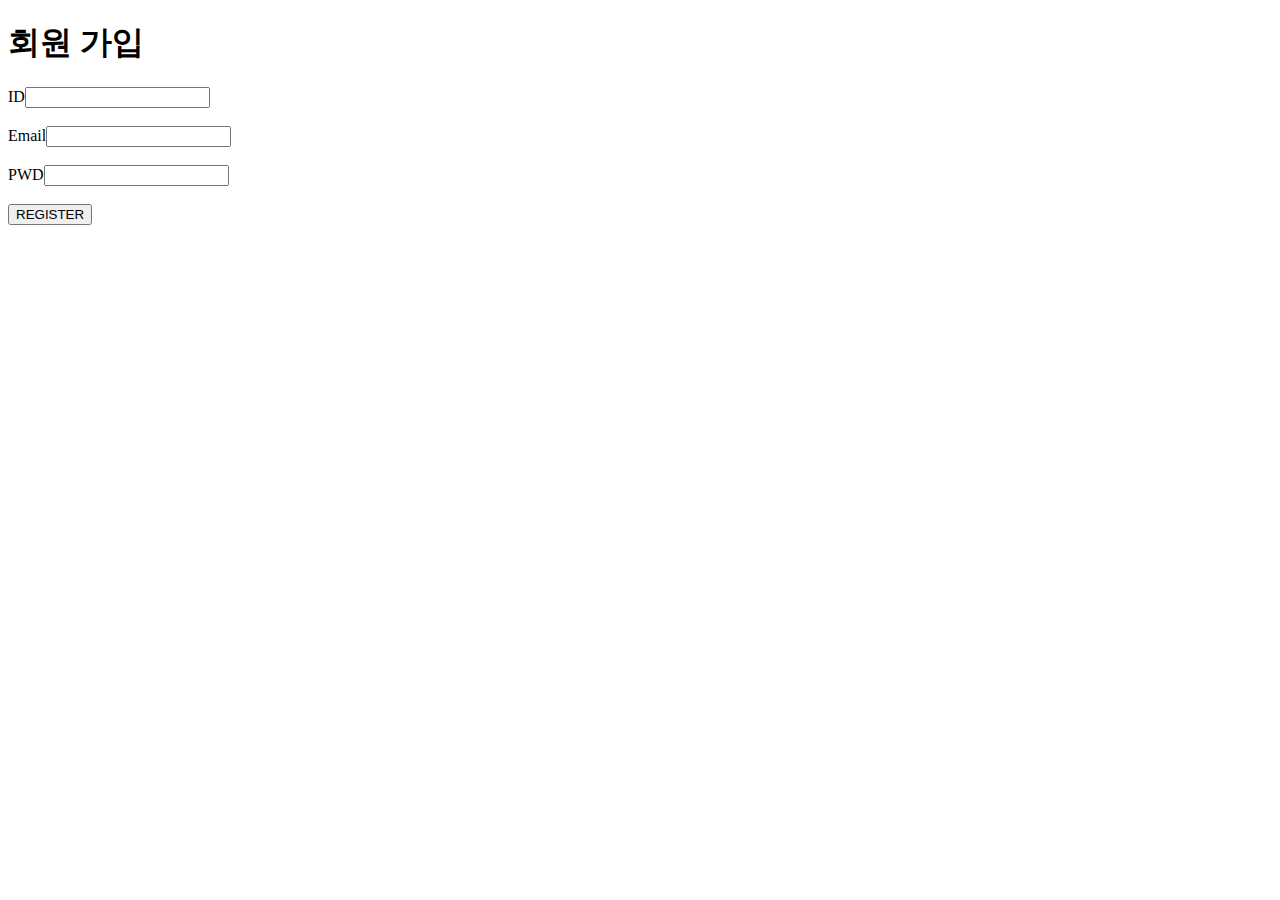
<file: web/view/j02.html>
<!DOCTYPE html>
<html>
<head>
<meta charset="UTF-8">
<title>Insert title here</title>
<style></style>
<script>
function checkID(){
//영어로 시작하고 6자리 이상	
//영문과 숫자가 반드시 입력
	var id = document.querySelector('#id');
	var sid = document.querySelector('#sid');
	if(id.value.length>=6){
		//^시작. 시작은 무조건 알파벳이어야한다. 그 뒤에는 영어와 숫자로 이루어져야한다.
		//+는 박복적으로 사용할 수 있다.
		var exp = /^[a-zA-Z][a-zA-Z0-9]+/;
		if(!exp.test(id.value)){
			sid.innerHTML = '영어와 숫자입력';
			id.focus();
			return;
		}else{
			sid.innerHTML = '사용가능';
			return;
		}
		
	}else{
		sid.innerHTML = '6자리 이상입니다.';
		id.focus();
		return;
	}
	

	
};
function checkPWD(){
	
	//영어로 시작하고 8자리 이상	
	//숫자와 특수문자가 반드시 포함
		var pwd = document.querySelector('#pwd');
		var spwd = document.querySelector('#spwd');
		if(pwd.value.length>=8){
			//^시작. 시작은 무조건 알파벳이어야한다. 그 뒤에는 영어와 숫자로 이루어져야한다.
			//+는 박복적으로 사용할 수 있다.
			//소문자 있니? (?=.*[a-z]) ^는 NOT
			//시작이 없으므로 아무거나 들어와도 됨.
			//주의사항. 영어소문자1개이상, 대문자 1개이상, 숫자1개이상, 특수문자 1개이상.
			var exp = /(?=.*[a-z])(?=.*[A-Z])(?=.*[0-9])(?=.*[^a-zA-Z0-9])/;
			if(!exp.test(pwd.value)){
				spwd.innerHTML = '영어,숫자,특수문자 조합으로 입력';
				pwd.focus();
				return;
			}else{
				spwd.innerHTML = '사용가능';
				return;
			}
			
		}else{
			spwd.innerHTML = '8자리 이상입니다.';
			pwd.focus();
			return;
		}
	
};
function checkMail(){
	
	//영어로 시작하고 6자리 이상	
	//영문과 숫자가 반드시 입력
		var mail = document.querySelector('#mail');
		var smail = document.querySelector('#smail');
		if(id.value.length>=6){
			//^시작. 시작은 무조건 알파벳이어야한다. 그 뒤에는 영어와 숫자로 이루어져야한다.
			//+는 박복적으로 사용할 수 있다.
			var exp = /\w*@\w*.[a-zA-z]$/;
			if(!exp.test(mail.value)){
				smail.innerHTML = '영어와 숫자입력';
				mail.focus();
				return;
			}else{
				smail.innerHTML = '사용가능';
				return;
			}
			
		}else{
			smail.innerHTML = '6자리 이상입니다.';
			mail.focus();
			return;
		}
	
}
function register(){
	
};

</script>
</head>
<body>
<h1>회원 가입</h1>
<form>
ID<input type="text" name="id" id="id" onblur="checkID();"><br>
<span id="sid"></span><br>
Email<input type="text" name="mail" id="mail"><br>
<span id="smail"></span><br>
PWD<input type="text" name="pwd" id="pwd" onblur="checkMail();"><br>
<span id="spwd"></span><br>
<input type="button" value="REGISTER" onclick="register();"><br>
</form>
</body>
</html>
</file>
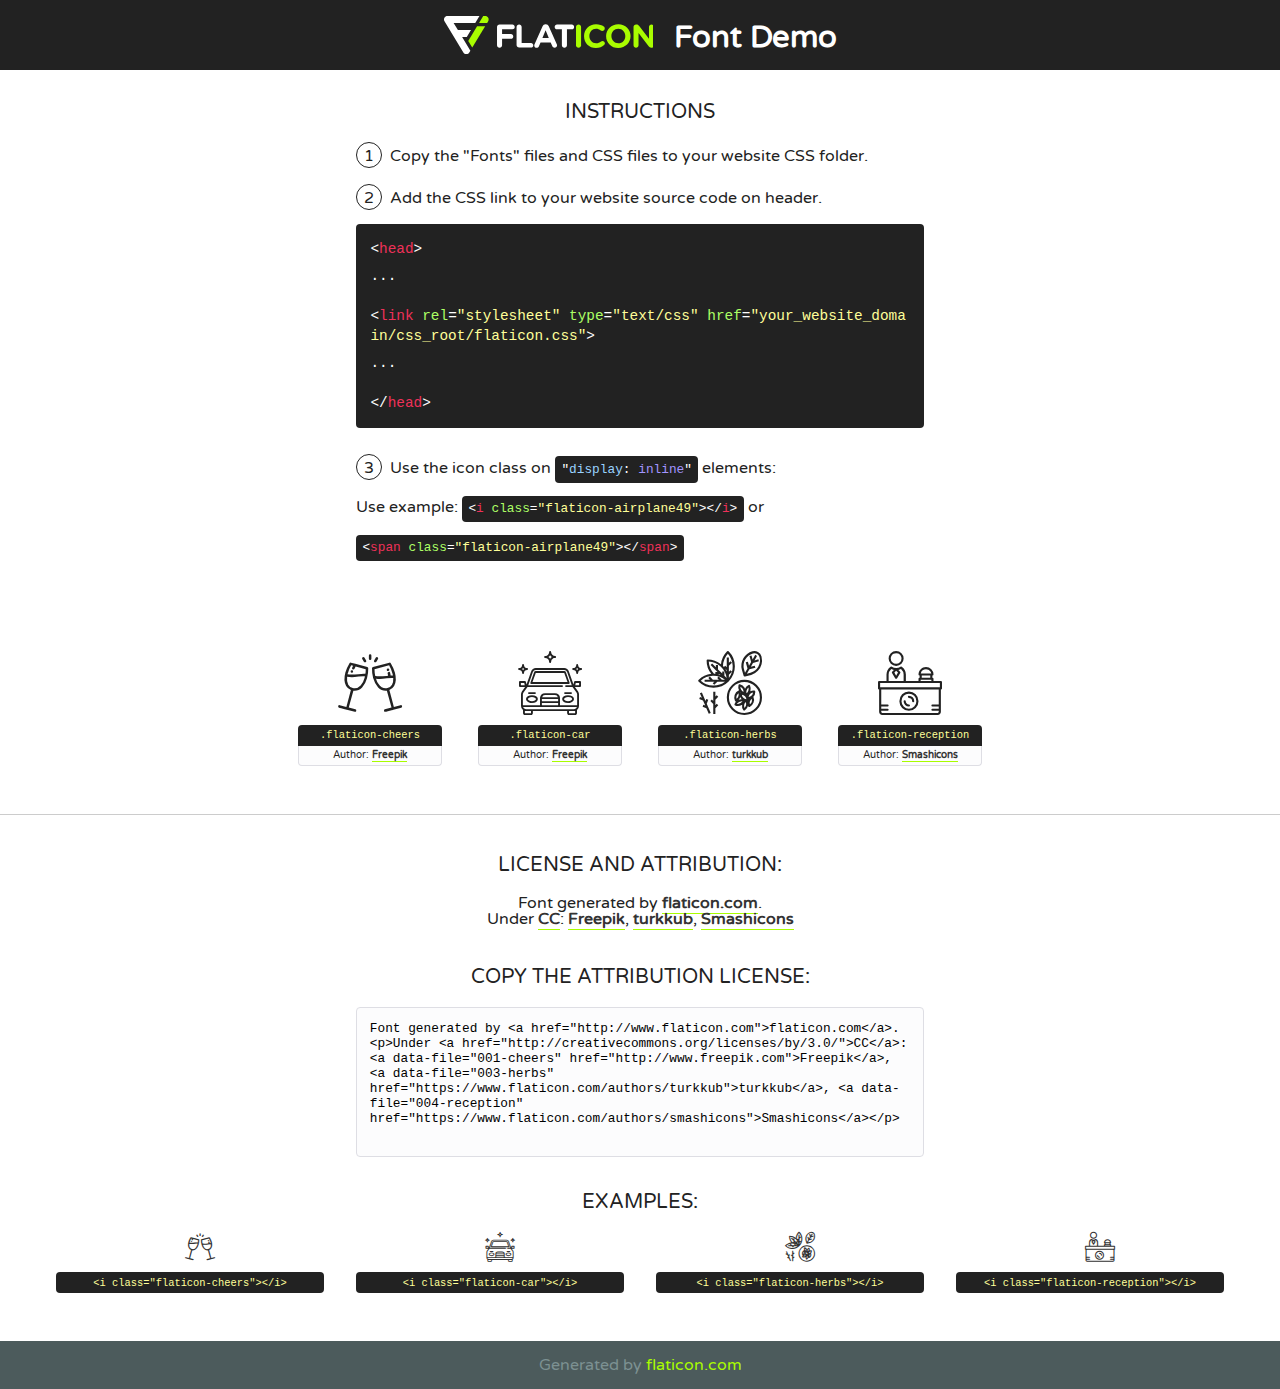
<file: web/fonts_luxury/flaticon/font/flaticon.html>
<!DOCTYPE html>
<!--
  Flaticon icon font: Flaticon
  Creation date: 07/01/2018 05:23
-->
<html>
<!DOCTYPE html>
<html>

<head>
    <title>Flaticon WebFont</title>
    <link href="http://fonts.googleapis.com/css?family=Varela+Round" rel="stylesheet" type="text/css" />
    <link rel="stylesheet" type="text/css" href="flaticon.css">
    <meta charset="UTF-8">
    <style>
    html, body, div, span, applet, object, iframe,
    h1, h2, h3, h4, h5, h6, p, blockquote, pre,
    a, abbr, acronym, address, big, cite, code,
    del, dfn, em, img, ins, kbd, q, s, samp,
    small, strike, strong, sub, sup, tt, var,
    b, u, i, center,
    dl, dt, dd, ol, ul, li,
    fieldset, form, label, legend,
    table, caption, tbody, tfoot, thead, tr, th, td,
    article, aside, canvas, details, embed, 
    figure, figcaption, footer, header, hgroup, 
    menu, nav, output, ruby, section, summary,
    time, mark, audio, video {
        margin: 0;
        padding: 0;
        border: 0;
        font-size: 100%;
        font: inherit;
        vertical-align: baseline;
    }
    /* HTML5 display-role reset for older browsers */
    article, aside, details, figcaption, figure, 
    footer, header, hgroup, menu, nav, section {
        display: block;
    }
    body {
        line-height: 1;
    }
    ol, ul {
        list-style: none;
    }
    blockquote, q {
        quotes: none;
    }
    blockquote:before, blockquote:after,
    q:before, q:after {
        content: '';
        content: none;
    }
    table {
        border-collapse: collapse;
        border-spacing: 0;
    }
    body {
        font-family: 'Varela Round', Helvetica, Arial, sans-serif;
        font-size: 16px;
        color: #222;
    }
    a {
        color: #333;
        border-bottom: 1px solid #a9fd00;
        font-weight: bold;
        text-decoration: none;
    }
    * {
        -moz-box-sizing: border-box;
        -webkit-box-sizing: border-box;
        box-sizing: border-box;
        margin: 0;
        padding: 0;
    }
    [class^="flaticon-"]:before, [class*=" flaticon-"]:before, [class^="flaticon-"]:after, [class*=" flaticon-"]:after {
        font-family: Flaticon;
        font-size: 30px;
        font-style: normal;
        margin-left: 20px;
        color: #333;
    }
    .wrapper {
        max-width: 600px;
        margin: auto;
        padding: 0 1em;
    }
    .title {
        font-size: 1.25em;
        text-align: center;
        margin-bottom: 1em;
        text-transform: uppercase;
    }
    header {
        text-align: center;
        background-color: #222;
        color: #fff;
        padding: 1em;
    }
    header .logo {
        width: 210px;
        height: 38px;
        display: inline-block;
        vertical-align: middle;
        margin-right: 1em;
        border: none;
    }
    header strong {
        font-size: 1.95em;
        font-weight: bold;
        vertical-align: middle;
        margin-top: 5px;
        display: inline-block;
    }
    .demo {
        margin: 2em auto;
        line-height: 1.25em;
    }
    .demo ul li {
        margin-bottom: 1em;
    }
    .demo ul li .num {
        color: #222;
        border-radius: 20px;
        display: inline-block;
        width: 26px;
        padding: 3px;
        height: 26px;
        text-align: center;
        margin-right: 0.5em;
        border: 1px solid #222;
    }
    .demo ul li code {
        background-color: #222;
        border-radius: 4px;
        padding: 0.25em 0.5em;
        display: inline-block;
        color: #fff;
        font-family: Consolas,Monaco,Lucida Console,Liberation Mono,DejaVu Sans Mono,Bitstream Vera Sans Mono,Courier New, monospace;
        font-weight: lighter;
        margin-top: 1em;
        font-size: 0.8em;
        word-break: break-all;
    }
    .demo ul li code.big {
        padding: 1em;
        font-size: 0.9em;
    }
    .demo ul li code .red {
        color: #EF3159;
    }
    .demo ul li code .green {
        color: #ACFF65;
    }
    .demo ul li code .yellow {
        color: #FFFF99;
    }
    .demo ul li code .blue {
        color: #99D3FF;
    }
    .demo ul li code .purple {
        color: #A295FF;
    }
    .demo ul li code .dots {
        margin-top: 0.5em;
        display: block;
    }
    #glyphs {
        border-bottom: 1px solid #ccc;
        padding: 2em 0;
        text-align: center;
    }
    .glyph {
        display: inline-block;
        width: 9em;
        margin: 1em;
        text-align: center;
        vertical-align: top;
        background: #FFF;
    }
    .glyph .glyph-icon {
        padding: 10px;
        display: block;
        font-family:"Flaticon";
        font-size: 64px;
        line-height: 1;
    }
    .glyph .glyph-icon:before {
        font-size: 64px;
        color: #222;
        margin-left: 0;
    }
    .class-name {
        font-size: 0.65em;
        background-color: #222;
        color: #fff;
        border-radius: 4px 4px 0 0;
        padding: 0.5em;
        color: #FFFF99;
        font-family: Consolas,Monaco,Lucida Console,Liberation Mono,DejaVu Sans Mono,Bitstream Vera Sans Mono,Courier New, monospace;
    }
    .author-name {
        font-size: 0.6em;
        background-color: #fcfcfd;
        border: 1px solid #DEDEE4;
        border-top: 0;
        border-radius: 0 0 4px 4px;
        padding: 0.5em;
    }
    .class-name:last-child {
        font-size: 10px;
        color:#888;
    }
    .class-name:last-child a {
        font-size: 10px;
        color:#555;
    }
    .class-name:last-child a:hover {
        color:#a9fd00;
    }
    .glyph > input {
        display: block;
        width: 100px;
        margin: 5px auto;
        text-align: center;
        font-size: 12px;
        cursor: text;
    }
    .glyph > input.icon-input {
        font-family:"Flaticon";
        font-size: 16px;
        margin-bottom: 10px;
    }
    .attribution .title {
        margin-top: 2em;
    }
    .attribution textarea {
        background-color: #fcfcfd;
        padding: 1em;
        border: none;
        box-shadow: none;
        border: 1px solid #DEDEE4;
        border-radius: 4px;
        resize: none;
        width: 100%;
        height: 150px;
        font-size: 0.8em;
        font-family: Consolas,Monaco,Lucida Console,Liberation Mono,DejaVu Sans Mono,Bitstream Vera Sans Mono,Courier New, monospace;
        -webkit-appearance: none;
    }
    .iconsuse {
        margin: 2em auto;
        text-align: center;
        max-width: 1200px;
    }
    .iconsuse:after {
        content: '';
        display: table;
        clear: both;
    }
    .iconsuse .image {
        float: left;
        width: 25%;
        padding: 0 1em;
    }
    .iconsuse .image p {
        margin-bottom: 1em;
    }
    .iconsuse .image span {
        display: block;
        font-size: 0.65em;
        background-color: #222;
        color: #fff;
        border-radius: 4px;
        padding: 0.5em;
        color: #FFFF99;
        margin-top: 1em;
        font-family: Consolas,Monaco,Lucida Console,Liberation Mono,DejaVu Sans Mono,Bitstream Vera Sans Mono,Courier New, monospace;
    }
    #footer {
        text-align: center;
        background-color: #4C5B5C;
        color: #7c9192;
        padding: 1em;
    }
    #footer a {
        border: none;
        color: #a9fd00;
        font-weight: normal;
    }
    @media (max-width: 960px) {
        .iconsuse .image {
            width: 50%;
        }
    }
    @media (max-width: 560px) {
        .iconsuse .image {
            width: 100%;
        }
    }
    </style>
</head>

<body class="characters-off">

    <header>
        <a href="http://www.flaticon.com" target="_blank" class="logo">
            <svg version="1.1" xmlns="http://www.w3.org/2000/svg" xmlns:xlink="http://www.w3.org/1999/xlink" xmlns:a="http://ns.adobe.com/AdobeSVGViewerExtensions/3.0/" viewBox="0 0 560.875 102.036" enable-background="new 0 0 560.875 102.036" xml:space="preserve">
                <defs>
                </defs>
                <g>
                    <g class="letters">
                        <path fill="#ffffff" d="M141.596,29.675c0-3.777,2.985-6.767,6.764-6.767h34.438c3.426,0,6.15,2.728,6.15,6.15
                        c0,3.43-2.724,6.149-6.15,6.149h-27.674v13.091h23.719c3.429,0,6.151,2.724,6.151,6.15c0,3.43-2.723,6.149-6.151,6.149h-23.719
                        v17.574c0,3.773-2.986,6.761-6.764,6.761c-3.779,0-6.764-2.989-6.764-6.761V29.675z"></path>
                        <path fill="#ffffff" d="M193.844,29.149c0-3.781,2.985-6.767,6.764-6.767c3.776,0,6.763,2.985,6.763,6.767v42.957h25.039
                        c3.426,0,6.149,2.726,6.149,6.153c0,3.425-2.723,6.15-6.149,6.15h-31.802c-3.779,0-6.764-2.986-6.764-6.768V29.149z"></path>
                        <path fill="#ffffff" d="M241.891,75.71l21.438-48.407c1.492-3.341,4.215-5.357,7.906-5.357h0.792
                        c3.686,0,6.323,2.017,7.815,5.357l21.439,48.407c0.436,0.967,0.701,1.845,0.701,2.723c0,3.602-2.809,6.501-6.414,6.501
                        c-3.161,0-5.269-1.845-6.499-4.655l-4.132-9.661h-27.059l-4.301,10.102c-1.144,2.631-3.426,4.214-6.237,4.214
                        c-3.517,0-6.24-2.81-6.24-6.325C241.1,77.64,241.451,76.677,241.891,75.71z M279.932,58.666l-8.521-20.297l-8.526,20.297H279.932
                        z"></path>
                        <path fill="#ffffff" d="M314.864,35.387H301.86c-3.429,0-6.239-2.813-6.239-6.238c0-3.429,2.811-6.24,6.239-6.24h39.533
                        c3.426,0,6.237,2.811,6.237,6.24c0,3.425-2.811,6.238-6.237,6.238h-13.001v42.785c0,3.773-2.99,6.761-6.764,6.761
                        c-3.779,0-6.764-2.989-6.764-6.761V35.387z"></path>
                        <path fill="#A9FD00" d="M352.615,29.149c0-3.781,2.985-6.767,6.767-6.767c3.774,0,6.761,2.985,6.761,6.767v49.024
                        c0,3.773-2.987,6.761-6.761,6.761c-3.781,0-6.767-2.989-6.767-6.761V29.149z"></path>
                        <path fill="#A9FD00" d="M374.132,53.836v-0.179c0-17.481,13.178-31.801,32.065-31.801c9.22,0,15.459,2.458,20.557,6.238
                        c1.402,1.054,2.637,2.985,2.637,5.357c0,3.692-2.985,6.59-6.681,6.59c-1.845,0-3.071-0.702-4.044-1.319
                        c-3.776-2.813-7.729-4.393-12.562-4.393c-10.364,0-17.831,8.611-17.831,19.154v0.173c0,10.542,7.291,19.329,17.831,19.329
                        c5.715,0,9.492-1.756,13.359-4.834c1.049-0.874,2.458-1.491,4.039-1.491c3.429,0,6.325,2.813,6.325,6.236
                        c0,2.106-1.056,3.78-2.282,4.834c-5.539,4.834-12.036,7.733-21.878,7.733C387.572,85.464,374.132,71.493,374.132,53.836z"></path>
                        <path fill="#A9FD00" d="M433.009,53.836v-0.179c0-17.481,13.79-31.801,32.766-31.801c18.981,0,32.592,14.143,32.592,31.628v0.173
                        c0,17.483-13.785,31.807-32.769,31.807C446.625,85.464,433.009,71.32,433.009,53.836z M484.224,53.836v-0.179
                        c0-10.539-7.725-19.326-18.626-19.326c-10.893,0-18.449,8.611-18.449,19.154v0.173c0,10.542,7.73,19.329,18.626,19.329
                        C476.676,72.986,484.224,64.378,484.224,53.836z"></path>
                        <path fill="#A9FD00" d="M506.233,29.321c0-3.774,2.99-6.763,6.767-6.763h1.401c3.252,0,5.183,1.583,7.029,3.953l26.093,34.265
                        V29.059c0-3.692,2.99-6.677,6.681-6.677c3.683,0,6.671,2.985,6.671,6.677v48.934c0,3.78-2.987,6.765-6.764,6.765h-0.436
                        c-3.257,0-5.188-1.581-7.034-3.953l-27.056-35.492v32.944c0,3.687-2.985,6.676-6.678,6.676c-3.683,0-6.673-2.989-6.673-6.676
                        V29.321z"></path>
                    </g>
                    <g class="insignia">
                        <path fill="#ffffff" d="M48.372,56.137h12.517l11.156-18.537H37.186L25.688,18.539h57.825L94.668,0H9.271
                        C5.925,0,2.842,1.801,1.198,4.716c-1.644,2.907-1.593,6.482,0.134,9.343l50.38,83.501c1.678,2.781,4.689,4.476,7.938,4.476
                        c3.246,0,6.257-1.695,7.935-4.476l2.898-4.804L48.372,56.137z"></path>
                        <g class="i">
                            <path fill="#A9FD00" d="M93.575,18.539h0.031v0.004l21.652,0.004l2.705-4.488c1.727-2.861,1.778-6.436,0.133-9.343
                            C116.454,1.801,113.371,0,110.026,0h-5.294L93.575,18.539z"></path>
                            <polygon fill="#A9FD00" points="88.291,27.356 64.725,66.486 75.519,84.404 109.942,27.356"></polygon>
                        </g>
                    </g>
                </g>
            </svg>
        </a>
        <strong>Font Demo</strong>
    </header>


    <section class="demo wrapper">

        <p class="title">Instructions</p>

        <ul>
            <li>
                <span class="num">1</span>Copy the "Fonts" files and CSS files to your website CSS folder.
            </li>
            <li>
                <span class="num">2</span>Add the CSS link to your website source code on header.
                <code class="big">
                    &lt;<span class="red">head</span>&gt;
                    <br/><span class="dots">...</span>
                    <br/>&lt;<span class="red">link</span> <span class="green">rel</span>=<span class="yellow">"stylesheet"</span> <span class="green">type</span>=<span class="yellow">"text/css"</span> <span class="green">href</span>=<span class="yellow">"your_website_domain/css_root/flaticon.css"</span>&gt;
                    <br/><span class="dots">...</span>
                    <br/>&lt;/<span class="red">head</span>&gt;
                </code>
            </li>

            <li>
                <p>
                    <span class="num">3</span>Use the icon class on <code>"<span class="blue">display</span>:<span class="purple"> inline</span>"</code> elements:
                    <br />
                    Use example: <code>&lt;<span class="red">i</span> <span class="green">class</span>=<span class="yellow">&quot;flaticon-airplane49&quot;</span>&gt;&lt;/<span class="red">i</span>&gt;</code> or <code>&lt;<span class="red">span</span> <span class="green">class</span>=<span class="yellow">&quot;flaticon-airplane49&quot;</span>&gt;&lt;/<span class="red">span</span>&gt;</code>
            </li>
        </ul>

    </section>




   <section id="glyphs">          
    
      
        <div class="glyph"><div class="glyph-icon flaticon-cheers"></div>
            <div class="class-name">.flaticon-cheers</div>
            <div class="author-name">Author: <a data-file="001-cheers" href="http://www.freepik.com">Freepik</a> </div> 
        </div>        
        
        <div class="glyph"><div class="glyph-icon flaticon-car"></div>
            <div class="class-name">.flaticon-car</div>
            <div class="author-name">Author: <a data-file="002-car" href="http://www.freepik.com">Freepik</a> </div> 
        </div>        
        
        <div class="glyph"><div class="glyph-icon flaticon-herbs"></div>
            <div class="class-name">.flaticon-herbs</div>
            <div class="author-name">Author: <a data-file="003-herbs" href="https://www.flaticon.com/authors/turkkub">turkkub</a> </div> 
        </div>        
        
        <div class="glyph"><div class="glyph-icon flaticon-reception"></div>
            <div class="class-name">.flaticon-reception</div>
            <div class="author-name">Author: <a data-file="004-reception" href="https://www.flaticon.com/authors/smashicons">Smashicons</a> </div> 
        </div>        
        

    </section>



    <section class="attribution wrapper"   style="text-align:center;">

      <div class="title">License and attribution:</div><div class="attrDiv">Font generated by <a href="http://www.flaticon.com">flaticon.com</a>. <div><p>Under <a href="http://creativecommons.org/licenses/by/3.0/">CC</a>: <a data-file="001-cheers" href="http://www.freepik.com">Freepik</a>, <a data-file="003-herbs" href="https://www.flaticon.com/authors/turkkub">turkkub</a>, <a data-file="004-reception" href="https://www.flaticon.com/authors/smashicons">Smashicons</a></p>  </div>
      </div>
      <div class="title">Copy the Attribution License:</div>

    <textarea onclick="this.focus();this.select();">Font generated by &lt;a href=&quot;http://www.flaticon.com&quot;&gt;flaticon.com&lt;/a&gt;. <p>Under <a href="http://creativecommons.org/licenses/by/3.0/">CC</a>: <a data-file="001-cheers" href="http://www.freepik.com">Freepik</a>, <a data-file="003-herbs" href="https://www.flaticon.com/authors/turkkub">turkkub</a>, <a data-file="004-reception" href="https://www.flaticon.com/authors/smashicons">Smashicons</a></p>  
     </textarea>

    </section>

    <section class="iconsuse">

          <div class="title">Examples:</div>            
             
            <div class="image">
                <p>
                    <i class="glyph-icon flaticon-cheers"></i> 
                    <span>&lt;i class=&quot;flaticon-cheers&quot;&gt;&lt;/i&gt;</span>
                </p>
            </div>
            
            <div class="image">
                <p>
                    <i class="glyph-icon flaticon-car"></i> 
                    <span>&lt;i class=&quot;flaticon-car&quot;&gt;&lt;/i&gt;</span>
                </p>
            </div>
            
            <div class="image">
                <p>
                    <i class="glyph-icon flaticon-herbs"></i> 
                    <span>&lt;i class=&quot;flaticon-herbs&quot;&gt;&lt;/i&gt;</span>
                </p>
            </div>
            
            <div class="image">
                <p>
                    <i class="glyph-icon flaticon-reception"></i> 
                    <span>&lt;i class=&quot;flaticon-reception&quot;&gt;&lt;/i&gt;</span>
                </p>
            </div>
                       
        </div>
                            
    </section>

<div id="footer">
    <div>Generated by <a href="http://www.flaticon.com">flaticon.com</a>
    </div>
</div>



</body>
</html>
</file>
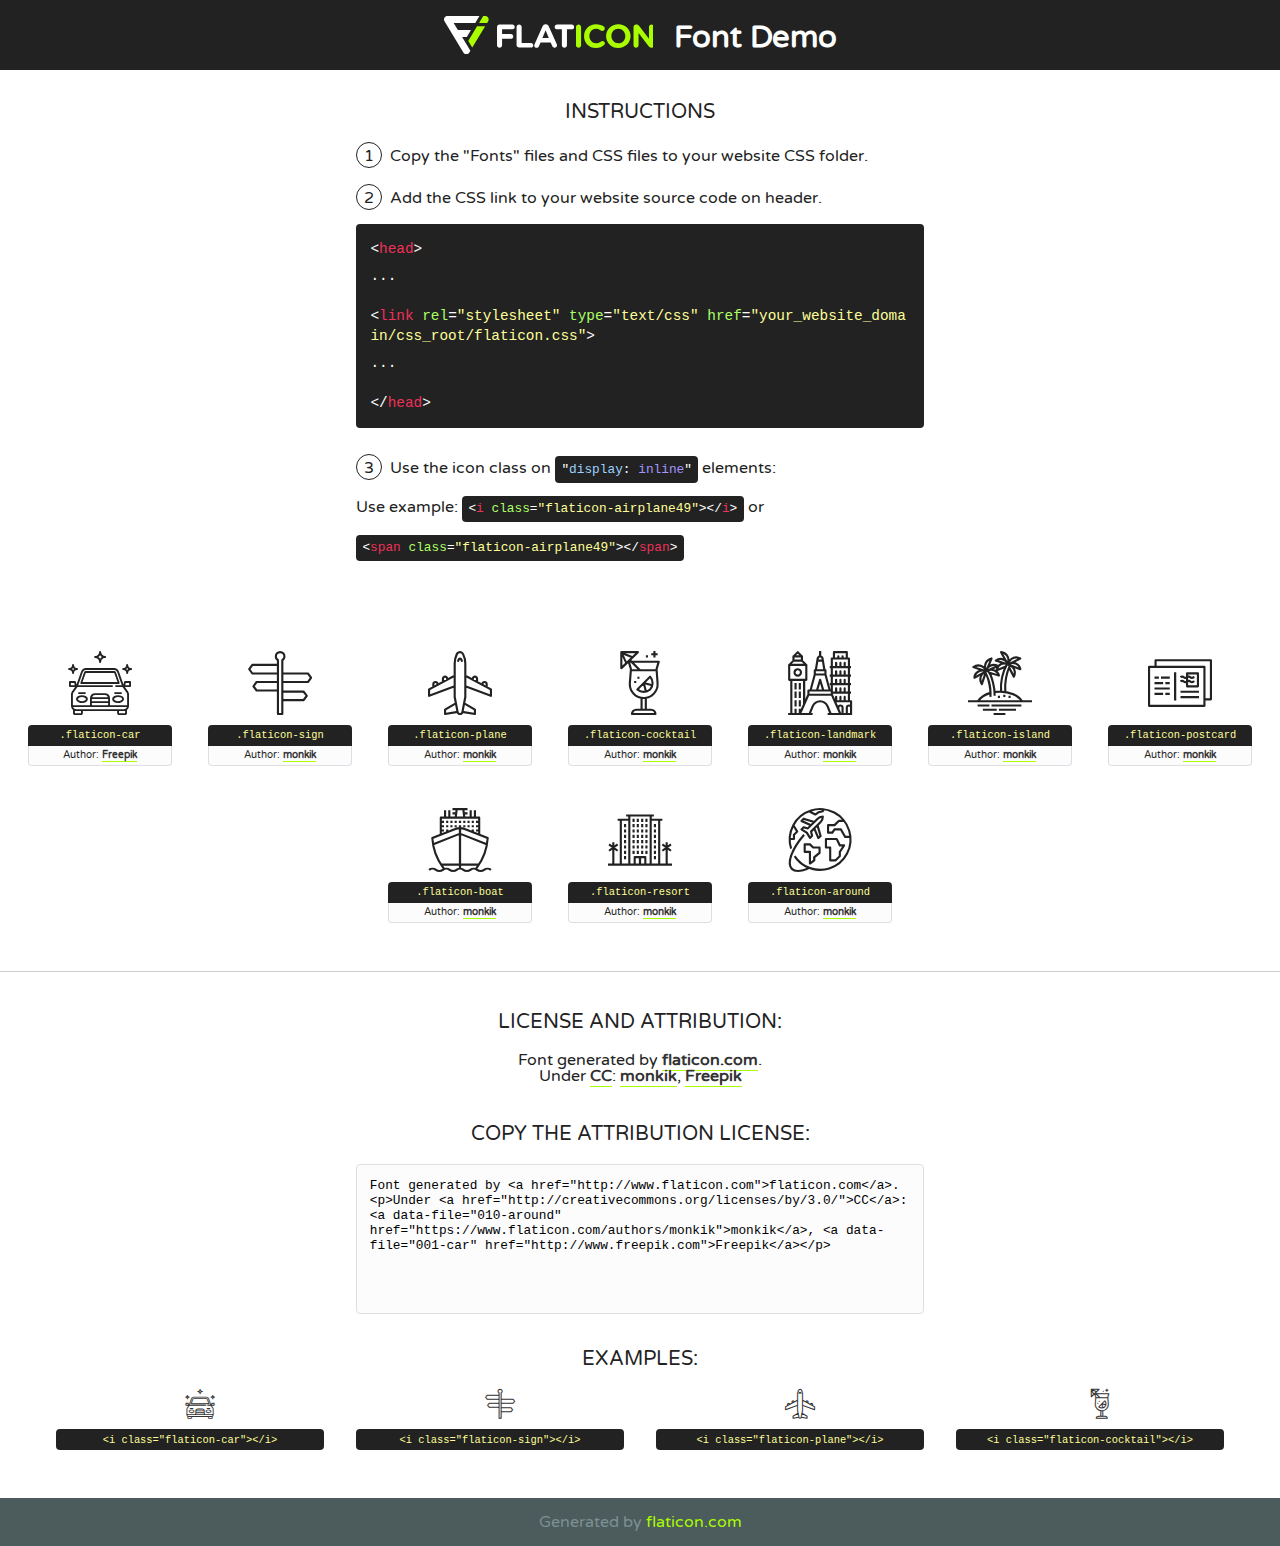
<file: web/fonts_store/flaticon/font/flaticon.html>
<!DOCTYPE html>
<!--
  Flaticon icon font: Flaticon
  Creation date: 19/02/2018 02:22
-->
<html>
<!DOCTYPE html>
<html>

<head>
    <title>Flaticon WebFont</title>
    <link href="http://fonts.googleapis.com/css?family=Varela+Round" rel="stylesheet" type="text/css" />
    <link rel="stylesheet" type="text/css" href="flaticon.css">
    <meta charset="UTF-8">
    <style>
    html, body, div, span, applet, object, iframe,
    h1, h2, h3, h4, h5, h6, p, blockquote, pre,
    a, abbr, acronym, address, big, cite, code,
    del, dfn, em, img, ins, kbd, q, s, samp,
    small, strike, strong, sub, sup, tt, var,
    b, u, i, center,
    dl, dt, dd, ol, ul, li,
    fieldset, form, label, legend,
    table, caption, tbody, tfoot, thead, tr, th, td,
    article, aside, canvas, details, embed, 
    figure, figcaption, footer, header, hgroup, 
    menu, nav, output, ruby, section, summary,
    time, mark, audio, video {
        margin: 0;
        padding: 0;
        border: 0;
        font-size: 100%;
        font: inherit;
        vertical-align: baseline;
    }
    /* HTML5 display-role reset for older browsers */
    article, aside, details, figcaption, figure, 
    footer, header, hgroup, menu, nav, section {
        display: block;
    }
    body {
        line-height: 1;
    }
    ol, ul {
        list-style: none;
    }
    blockquote, q {
        quotes: none;
    }
    blockquote:before, blockquote:after,
    q:before, q:after {
        content: '';
        content: none;
    }
    table {
        border-collapse: collapse;
        border-spacing: 0;
    }
    body {
        font-family: 'Varela Round', Helvetica, Arial, sans-serif;
        font-size: 16px;
        color: #222;
    }
    a {
        color: #333;
        border-bottom: 1px solid #a9fd00;
        font-weight: bold;
        text-decoration: none;
    }
    * {
        -moz-box-sizing: border-box;
        -webkit-box-sizing: border-box;
        box-sizing: border-box;
        margin: 0;
        padding: 0;
    }
    [class^="flaticon-"]:before, [class*=" flaticon-"]:before, [class^="flaticon-"]:after, [class*=" flaticon-"]:after {
        font-family: Flaticon;
        font-size: 30px;
        font-style: normal;
        margin-left: 20px;
        color: #333;
    }
    .wrapper {
        max-width: 600px;
        margin: auto;
        padding: 0 1em;
    }
    .title {
        font-size: 1.25em;
        text-align: center;
        margin-bottom: 1em;
        text-transform: uppercase;
    }
    header {
        text-align: center;
        background-color: #222;
        color: #fff;
        padding: 1em;
    }
    header .logo {
        width: 210px;
        height: 38px;
        display: inline-block;
        vertical-align: middle;
        margin-right: 1em;
        border: none;
    }
    header strong {
        font-size: 1.95em;
        font-weight: bold;
        vertical-align: middle;
        margin-top: 5px;
        display: inline-block;
    }
    .demo {
        margin: 2em auto;
        line-height: 1.25em;
    }
    .demo ul li {
        margin-bottom: 1em;
    }
    .demo ul li .num {
        color: #222;
        border-radius: 20px;
        display: inline-block;
        width: 26px;
        padding: 3px;
        height: 26px;
        text-align: center;
        margin-right: 0.5em;
        border: 1px solid #222;
    }
    .demo ul li code {
        background-color: #222;
        border-radius: 4px;
        padding: 0.25em 0.5em;
        display: inline-block;
        color: #fff;
        font-family: Consolas,Monaco,Lucida Console,Liberation Mono,DejaVu Sans Mono,Bitstream Vera Sans Mono,Courier New, monospace;
        font-weight: lighter;
        margin-top: 1em;
        font-size: 0.8em;
        word-break: break-all;
    }
    .demo ul li code.big {
        padding: 1em;
        font-size: 0.9em;
    }
    .demo ul li code .red {
        color: #EF3159;
    }
    .demo ul li code .green {
        color: #ACFF65;
    }
    .demo ul li code .yellow {
        color: #FFFF99;
    }
    .demo ul li code .blue {
        color: #99D3FF;
    }
    .demo ul li code .purple {
        color: #A295FF;
    }
    .demo ul li code .dots {
        margin-top: 0.5em;
        display: block;
    }
    #glyphs {
        border-bottom: 1px solid #ccc;
        padding: 2em 0;
        text-align: center;
    }
    .glyph {
        display: inline-block;
        width: 9em;
        margin: 1em;
        text-align: center;
        vertical-align: top;
        background: #FFF;
    }
    .glyph .glyph-icon {
        padding: 10px;
        display: block;
        font-family:"Flaticon";
        font-size: 64px;
        line-height: 1;
    }
    .glyph .glyph-icon:before {
        font-size: 64px;
        color: #222;
        margin-left: 0;
    }
    .class-name {
        font-size: 0.65em;
        background-color: #222;
        color: #fff;
        border-radius: 4px 4px 0 0;
        padding: 0.5em;
        color: #FFFF99;
        font-family: Consolas,Monaco,Lucida Console,Liberation Mono,DejaVu Sans Mono,Bitstream Vera Sans Mono,Courier New, monospace;
    }
    .author-name {
        font-size: 0.6em;
        background-color: #fcfcfd;
        border: 1px solid #DEDEE4;
        border-top: 0;
        border-radius: 0 0 4px 4px;
        padding: 0.5em;
    }
    .class-name:last-child {
        font-size: 10px;
        color:#888;
    }
    .class-name:last-child a {
        font-size: 10px;
        color:#555;
    }
    .class-name:last-child a:hover {
        color:#a9fd00;
    }
    .glyph > input {
        display: block;
        width: 100px;
        margin: 5px auto;
        text-align: center;
        font-size: 12px;
        cursor: text;
    }
    .glyph > input.icon-input {
        font-family:"Flaticon";
        font-size: 16px;
        margin-bottom: 10px;
    }
    .attribution .title {
        margin-top: 2em;
    }
    .attribution textarea {
        background-color: #fcfcfd;
        padding: 1em;
        border: none;
        box-shadow: none;
        border: 1px solid #DEDEE4;
        border-radius: 4px;
        resize: none;
        width: 100%;
        height: 150px;
        font-size: 0.8em;
        font-family: Consolas,Monaco,Lucida Console,Liberation Mono,DejaVu Sans Mono,Bitstream Vera Sans Mono,Courier New, monospace;
        -webkit-appearance: none;
    }
    .iconsuse {
        margin: 2em auto;
        text-align: center;
        max-width: 1200px;
    }
    .iconsuse:after {
        content: '';
        display: table;
        clear: both;
    }
    .iconsuse .image {
        float: left;
        width: 25%;
        padding: 0 1em;
    }
    .iconsuse .image p {
        margin-bottom: 1em;
    }
    .iconsuse .image span {
        display: block;
        font-size: 0.65em;
        background-color: #222;
        color: #fff;
        border-radius: 4px;
        padding: 0.5em;
        color: #FFFF99;
        margin-top: 1em;
        font-family: Consolas,Monaco,Lucida Console,Liberation Mono,DejaVu Sans Mono,Bitstream Vera Sans Mono,Courier New, monospace;
    }
    #footer {
        text-align: center;
        background-color: #4C5B5C;
        color: #7c9192;
        padding: 1em;
    }
    #footer a {
        border: none;
        color: #a9fd00;
        font-weight: normal;
    }
    @media (max-width: 960px) {
        .iconsuse .image {
            width: 50%;
        }
    }
    @media (max-width: 560px) {
        .iconsuse .image {
            width: 100%;
        }
    }
    </style>
</head>

<body class="characters-off">

    <header>
        <a href="http://www.flaticon.com" target="_blank" class="logo">
            <svg version="1.1" xmlns="http://www.w3.org/2000/svg" xmlns:xlink="http://www.w3.org/1999/xlink" xmlns:a="http://ns.adobe.com/AdobeSVGViewerExtensions/3.0/" viewBox="0 0 560.875 102.036" enable-background="new 0 0 560.875 102.036" xml:space="preserve">
                <defs>
                </defs>
                <g>
                    <g class="letters">
                        <path fill="#ffffff" d="M141.596,29.675c0-3.777,2.985-6.767,6.764-6.767h34.438c3.426,0,6.15,2.728,6.15,6.15
                        c0,3.43-2.724,6.149-6.15,6.149h-27.674v13.091h23.719c3.429,0,6.151,2.724,6.151,6.15c0,3.43-2.723,6.149-6.151,6.149h-23.719
                        v17.574c0,3.773-2.986,6.761-6.764,6.761c-3.779,0-6.764-2.989-6.764-6.761V29.675z"></path>
                        <path fill="#ffffff" d="M193.844,29.149c0-3.781,2.985-6.767,6.764-6.767c3.776,0,6.763,2.985,6.763,6.767v42.957h25.039
                        c3.426,0,6.149,2.726,6.149,6.153c0,3.425-2.723,6.15-6.149,6.15h-31.802c-3.779,0-6.764-2.986-6.764-6.768V29.149z"></path>
                        <path fill="#ffffff" d="M241.891,75.71l21.438-48.407c1.492-3.341,4.215-5.357,7.906-5.357h0.792
                        c3.686,0,6.323,2.017,7.815,5.357l21.439,48.407c0.436,0.967,0.701,1.845,0.701,2.723c0,3.602-2.809,6.501-6.414,6.501
                        c-3.161,0-5.269-1.845-6.499-4.655l-4.132-9.661h-27.059l-4.301,10.102c-1.144,2.631-3.426,4.214-6.237,4.214
                        c-3.517,0-6.24-2.81-6.24-6.325C241.1,77.64,241.451,76.677,241.891,75.71z M279.932,58.666l-8.521-20.297l-8.526,20.297H279.932
                        z"></path>
                        <path fill="#ffffff" d="M314.864,35.387H301.86c-3.429,0-6.239-2.813-6.239-6.238c0-3.429,2.811-6.24,6.239-6.24h39.533
                        c3.426,0,6.237,2.811,6.237,6.24c0,3.425-2.811,6.238-6.237,6.238h-13.001v42.785c0,3.773-2.99,6.761-6.764,6.761
                        c-3.779,0-6.764-2.989-6.764-6.761V35.387z"></path>
                        <path fill="#A9FD00" d="M352.615,29.149c0-3.781,2.985-6.767,6.767-6.767c3.774,0,6.761,2.985,6.761,6.767v49.024
                        c0,3.773-2.987,6.761-6.761,6.761c-3.781,0-6.767-2.989-6.767-6.761V29.149z"></path>
                        <path fill="#A9FD00" d="M374.132,53.836v-0.179c0-17.481,13.178-31.801,32.065-31.801c9.22,0,15.459,2.458,20.557,6.238
                        c1.402,1.054,2.637,2.985,2.637,5.357c0,3.692-2.985,6.59-6.681,6.59c-1.845,0-3.071-0.702-4.044-1.319
                        c-3.776-2.813-7.729-4.393-12.562-4.393c-10.364,0-17.831,8.611-17.831,19.154v0.173c0,10.542,7.291,19.329,17.831,19.329
                        c5.715,0,9.492-1.756,13.359-4.834c1.049-0.874,2.458-1.491,4.039-1.491c3.429,0,6.325,2.813,6.325,6.236
                        c0,2.106-1.056,3.78-2.282,4.834c-5.539,4.834-12.036,7.733-21.878,7.733C387.572,85.464,374.132,71.493,374.132,53.836z"></path>
                        <path fill="#A9FD00" d="M433.009,53.836v-0.179c0-17.481,13.79-31.801,32.766-31.801c18.981,0,32.592,14.143,32.592,31.628v0.173
                        c0,17.483-13.785,31.807-32.769,31.807C446.625,85.464,433.009,71.32,433.009,53.836z M484.224,53.836v-0.179
                        c0-10.539-7.725-19.326-18.626-19.326c-10.893,0-18.449,8.611-18.449,19.154v0.173c0,10.542,7.73,19.329,18.626,19.329
                        C476.676,72.986,484.224,64.378,484.224,53.836z"></path>
                        <path fill="#A9FD00" d="M506.233,29.321c0-3.774,2.99-6.763,6.767-6.763h1.401c3.252,0,5.183,1.583,7.029,3.953l26.093,34.265
                        V29.059c0-3.692,2.99-6.677,6.681-6.677c3.683,0,6.671,2.985,6.671,6.677v48.934c0,3.78-2.987,6.765-6.764,6.765h-0.436
                        c-3.257,0-5.188-1.581-7.034-3.953l-27.056-35.492v32.944c0,3.687-2.985,6.676-6.678,6.676c-3.683,0-6.673-2.989-6.673-6.676
                        V29.321z"></path>
                    </g>
                    <g class="insignia">
                        <path fill="#ffffff" d="M48.372,56.137h12.517l11.156-18.537H37.186L25.688,18.539h57.825L94.668,0H9.271
                        C5.925,0,2.842,1.801,1.198,4.716c-1.644,2.907-1.593,6.482,0.134,9.343l50.38,83.501c1.678,2.781,4.689,4.476,7.938,4.476
                        c3.246,0,6.257-1.695,7.935-4.476l2.898-4.804L48.372,56.137z"></path>
                        <g class="i">
                            <path fill="#A9FD00" d="M93.575,18.539h0.031v0.004l21.652,0.004l2.705-4.488c1.727-2.861,1.778-6.436,0.133-9.343
                            C116.454,1.801,113.371,0,110.026,0h-5.294L93.575,18.539z"></path>
                            <polygon fill="#A9FD00" points="88.291,27.356 64.725,66.486 75.519,84.404 109.942,27.356"></polygon>
                        </g>
                    </g>
                </g>
            </svg>
        </a>
        <strong>Font Demo</strong>
    </header>


    <section class="demo wrapper">

        <p class="title">Instructions</p>

        <ul>
            <li>
                <span class="num">1</span>Copy the "Fonts" files and CSS files to your website CSS folder.
            </li>
            <li>
                <span class="num">2</span>Add the CSS link to your website source code on header.
                <code class="big">
                    &lt;<span class="red">head</span>&gt;
                    <br/><span class="dots">...</span>
                    <br/>&lt;<span class="red">link</span> <span class="green">rel</span>=<span class="yellow">"stylesheet"</span> <span class="green">type</span>=<span class="yellow">"text/css"</span> <span class="green">href</span>=<span class="yellow">"your_website_domain/css_root/flaticon.css"</span>&gt;
                    <br/><span class="dots">...</span>
                    <br/>&lt;/<span class="red">head</span>&gt;
                </code>
            </li>

            <li>
                <p>
                    <span class="num">3</span>Use the icon class on <code>"<span class="blue">display</span>:<span class="purple"> inline</span>"</code> elements:
                    <br />
                    Use example: <code>&lt;<span class="red">i</span> <span class="green">class</span>=<span class="yellow">&quot;flaticon-airplane49&quot;</span>&gt;&lt;/<span class="red">i</span>&gt;</code> or <code>&lt;<span class="red">span</span> <span class="green">class</span>=<span class="yellow">&quot;flaticon-airplane49&quot;</span>&gt;&lt;/<span class="red">span</span>&gt;</code>
            </li>
        </ul>

    </section>




   <section id="glyphs">          
    
      
        <div class="glyph"><div class="glyph-icon flaticon-car"></div>
            <div class="class-name">.flaticon-car</div>
            <div class="author-name">Author: <a data-file="001-car" href="http://www.freepik.com">Freepik</a> </div> 
        </div>        
        
        <div class="glyph"><div class="glyph-icon flaticon-sign"></div>
            <div class="class-name">.flaticon-sign</div>
            <div class="author-name">Author: <a data-file="002-sign" href="https://www.flaticon.com/authors/monkik">monkik</a> </div> 
        </div>        
        
        <div class="glyph"><div class="glyph-icon flaticon-plane"></div>
            <div class="class-name">.flaticon-plane</div>
            <div class="author-name">Author: <a data-file="003-plane" href="https://www.flaticon.com/authors/monkik">monkik</a> </div> 
        </div>        
        
        <div class="glyph"><div class="glyph-icon flaticon-cocktail"></div>
            <div class="class-name">.flaticon-cocktail</div>
            <div class="author-name">Author: <a data-file="004-cocktail" href="https://www.flaticon.com/authors/monkik">monkik</a> </div> 
        </div>        
        
        <div class="glyph"><div class="glyph-icon flaticon-landmark"></div>
            <div class="class-name">.flaticon-landmark</div>
            <div class="author-name">Author: <a data-file="005-landmark" href="https://www.flaticon.com/authors/monkik">monkik</a> </div> 
        </div>        
        
        <div class="glyph"><div class="glyph-icon flaticon-island"></div>
            <div class="class-name">.flaticon-island</div>
            <div class="author-name">Author: <a data-file="006-island" href="https://www.flaticon.com/authors/monkik">monkik</a> </div> 
        </div>        
        
        <div class="glyph"><div class="glyph-icon flaticon-postcard"></div>
            <div class="class-name">.flaticon-postcard</div>
            <div class="author-name">Author: <a data-file="007-postcard" href="https://www.flaticon.com/authors/monkik">monkik</a> </div> 
        </div>        
        
        <div class="glyph"><div class="glyph-icon flaticon-boat"></div>
            <div class="class-name">.flaticon-boat</div>
            <div class="author-name">Author: <a data-file="008-boat" href="https://www.flaticon.com/authors/monkik">monkik</a> </div> 
        </div>        
        
        <div class="glyph"><div class="glyph-icon flaticon-resort"></div>
            <div class="class-name">.flaticon-resort</div>
            <div class="author-name">Author: <a data-file="009-resort" href="https://www.flaticon.com/authors/monkik">monkik</a> </div> 
        </div>        
        
        <div class="glyph"><div class="glyph-icon flaticon-around"></div>
            <div class="class-name">.flaticon-around</div>
            <div class="author-name">Author: <a data-file="010-around" href="https://www.flaticon.com/authors/monkik">monkik</a> </div> 
        </div>        
        

    </section>



    <section class="attribution wrapper"   style="text-align:center;">

      <div class="title">License and attribution:</div><div class="attrDiv">Font generated by <a href="http://www.flaticon.com">flaticon.com</a>. <div><p>Under <a href="http://creativecommons.org/licenses/by/3.0/">CC</a>: <a data-file="010-around" href="https://www.flaticon.com/authors/monkik">monkik</a>, <a data-file="001-car" href="http://www.freepik.com">Freepik</a></p>  </div>
      </div>
      <div class="title">Copy the Attribution License:</div>

    <textarea onclick="this.focus();this.select();">Font generated by &lt;a href=&quot;http://www.flaticon.com&quot;&gt;flaticon.com&lt;/a&gt;. <p>Under <a href="http://creativecommons.org/licenses/by/3.0/">CC</a>: <a data-file="010-around" href="https://www.flaticon.com/authors/monkik">monkik</a>, <a data-file="001-car" href="http://www.freepik.com">Freepik</a></p>  
     </textarea>

    </section>

    <section class="iconsuse">

          <div class="title">Examples:</div>            
             
            <div class="image">
                <p>
                    <i class="glyph-icon flaticon-car"></i> 
                    <span>&lt;i class=&quot;flaticon-car&quot;&gt;&lt;/i&gt;</span>
                </p>
            </div>
            
            <div class="image">
                <p>
                    <i class="glyph-icon flaticon-sign"></i> 
                    <span>&lt;i class=&quot;flaticon-sign&quot;&gt;&lt;/i&gt;</span>
                </p>
            </div>
            
            <div class="image">
                <p>
                    <i class="glyph-icon flaticon-plane"></i> 
                    <span>&lt;i class=&quot;flaticon-plane&quot;&gt;&lt;/i&gt;</span>
                </p>
            </div>
            
            <div class="image">
                <p>
                    <i class="glyph-icon flaticon-cocktail"></i> 
                    <span>&lt;i class=&quot;flaticon-cocktail&quot;&gt;&lt;/i&gt;</span>
                </p>
            </div>
                       
        </div>
                            
    </section>

<div id="footer">
    <div>Generated by <a href="http://www.flaticon.com">flaticon.com</a>
    </div>
</div>



</body>
</html>
</file>
<file: web/fonts_luxury/flaticon/font/flaticon.css>
/*
  	Flaticon icon font: Flaticon
  	Creation date: 07/01/2018 05:23
  	*/

@font-face {
  font-family: "Flaticon";
  src: url("./Flaticon.eot");
  src: url("./Flaticon.eot?#iefix") format("embedded-opentype"),
       url("./Flaticon.woff") format("woff"),
       url("./Flaticon.ttf") format("truetype"),
       url("./Flaticon.svg#Flaticon") format("svg");
  font-weight: normal;
  font-style: normal;
}

@media screen and (-webkit-min-device-pixel-ratio:0) {
  @font-face {
    font-family: "Flaticon";
    src: url("./Flaticon.svg#Flaticon") format("svg");
  }
}

[class^="flaticon-"]:before, [class*=" flaticon-"]:before,
[class^="flaticon-"]:after, [class*=" flaticon-"]:after {   
  font-family: Flaticon;
        /*font-size: 20px;*/
font-style: normal;
/*margin-left: 20px;*/
}

.flaticon-cheers:before { content: "\f100"; }
.flaticon-car:before { content: "\f101"; }
.flaticon-herbs:before { content: "\f102"; }
.flaticon-reception:before { content: "\f103"; }
</file>
<file: web/fonts_store/flaticon/font/flaticon.css>
/*
  	Flaticon icon font: Flaticon
  	Creation date: 19/02/2018 02:22
  	*/

@font-face {
  font-family: "Flaticon";
  src: url("./Flaticon.eot");
  src: url("./Flaticon.eot?#iefix") format("embedded-opentype"),
       url("./Flaticon.woff") format("woff"),
       url("./Flaticon.ttf") format("truetype"),
       url("./Flaticon.svg#Flaticon") format("svg");
  font-weight: normal;
  font-style: normal;
}

@media screen and (-webkit-min-device-pixel-ratio:0) {
  @font-face {
    font-family: "Flaticon";
    src: url("./Flaticon.svg#Flaticon") format("svg");
  }
}

[class^="flaticon-"]:before, [class*=" flaticon-"]:before,
[class^="flaticon-"]:after, [class*=" flaticon-"]:after {   
  font-family: Flaticon;
  font-style: normal;
}

.flaticon-car:before { content: "\f100"; }
.flaticon-sign:before { content: "\f101"; }
.flaticon-plane:before { content: "\f102"; }
.flaticon-cocktail:before { content: "\f103"; }
.flaticon-landmark:before { content: "\f104"; }
.flaticon-island:before { content: "\f105"; }
.flaticon-postcard:before { content: "\f106"; }
.flaticon-boat:before { content: "\f107"; }
.flaticon-resort:before { content: "\f108"; }
.flaticon-around:before { content: "\f109"; }
</file>
